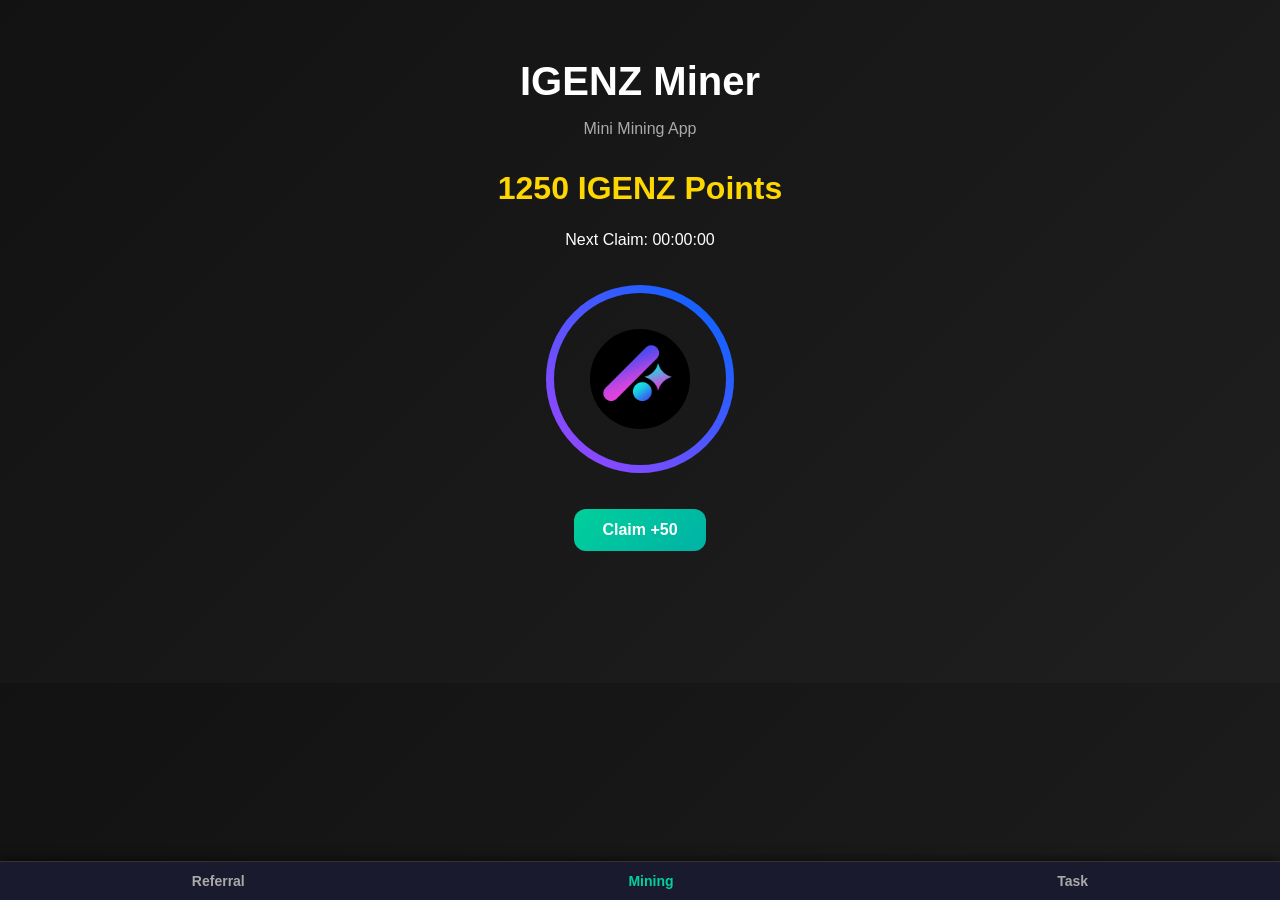
<file: index.html>
<!DOCTYPE html>
<html lang="en">

<head>
  <meta charset="UTF-8" />
  <meta name="viewport" content="width=device-width, initial-scale=1.0" />
  <title>IGENZ Miner</title>
  <style>
    body {
      margin: 0;
      font-family: 'Segoe UI', sans-serif;
      background: linear-gradient(135deg, #121212, #1f1f1f);
      color: white;
      text-align: center;
      padding-bottom: 100px;
    }
    
    .container {
      text-align: center;
      padding: 2rem;
    }
    
    .title {
      font-size: 2.5rem;
      margin-bottom: 0.3rem;
    }
    
    .subtitle {
      font-size: 1rem;
      color: #aaa;
      margin-bottom: 2rem;
    }
    
    #balance {
      font-size: 2rem;
      color: #ffd700;
      margin: 0.5rem 0 1.5rem;
    }
    
    .timer-section {
      font-size: 1rem;
      margin-bottom: 1.5rem;
    }
    
    .mining-circle {
      position: relative;
      width: 200px;
      height: 200px;
      margin: 30px auto;
    }
    
    .mining-circle img {
      width: 100px;
      height: 100px;
      position: absolute;
      top: 50%;
      left: 50%;
      transform: translate(-50%, -50%);
      border-radius: 50%;
    }
    
    .progress-ring {
      width: 200px;
      height: 200px;
    }
    
    .progress-ring-circle {
      stroke-dasharray: 565;
      stroke-dashoffset: 0;
      transform: rotate(-90deg);
      transform-origin: 50% 50%;
      animation: ringProgress 3600s linear infinite;
    }
    
    @keyframes ringProgress {
      from {
        stroke-dashoffset: 565;
      }
      
      to {
        stroke-dashoffset: 0;
      }
    }
    
    .claim-section {
      margin-top: 30px;
    }
    
    .claim-section button {
      padding: 12px 28px;
      background: linear-gradient(135deg, #00d09c, #00b2a5);
      border: none;
      border-radius: 12px;
      color: white;
      font-weight: bold;
      font-size: 16px;
      cursor: pointer;
    }
    
    .nav {
      position: fixed;
      bottom: 0;
      left: 0;
      right: 0;
      background-color: #1a1a2e;
      display: flex;
      justify-content: space-around;
      align-items: center;
      padding: 10px 0;
      box-shadow: 0 -2px 10px rgba(0, 0, 0, 0.5);
      border-top: 1px solid #333;
    }
    
    .nav button {
      background: none;
      color: #aaa;
      border: none;
      font-weight: bold;
      font-size: 14px;
      transition: color 0.3s ease;
    }
    
    .nav button:hover,
    .nav button.active {
      color: #00d09c;
    }
  </style>
</head>

<body>
  <div class="container">
    <h1 class="title">IGENZ Miner</h1>
    <p class="subtitle">Mini Mining App</p>
    
    <div class="balance-section">
      <h2 id="balance">1250 IGENZ Points</h2>
    </div>
    
    <div class="timer-section">
      <p>Next Claim: <span id="countdown">12:57:39</span></p>
    </div>
    
    <div class="mining-circle">
      <svg class="progress-ring" width="200" height="200">
        <defs>
          <linearGradient id="progress-gradient" x1="0%" y1="0%" x2="100%" y2="100%">
            <stop offset="0%" stop-color="#A044FF" />
            <stop offset="100%" stop-color="#0066FF" />
          </linearGradient>
        </defs>
        <circle class="progress-ring-circle" stroke="url(#progress-gradient)" stroke-width="8" fill="transparent" r="90" cx="100" cy="100" />
      </svg>
      <img src="logo.png" alt="IGENZ Logo" />
    </div>
    
    <div class="claim-section">
      <button id="claimButton">Wait for next claim</button>
    </div>
  </div>
  
  <div class="nav">
    <button onclick="location.href='referral.html'">Referral</button>
    <button class="active" onclick="location.href='index.html'">Mining</button>
    <button onclick="location.href='task.html'">Task</button>
  </div>
  
  <script src="script.js"></script>
</body>

</html>
</file>
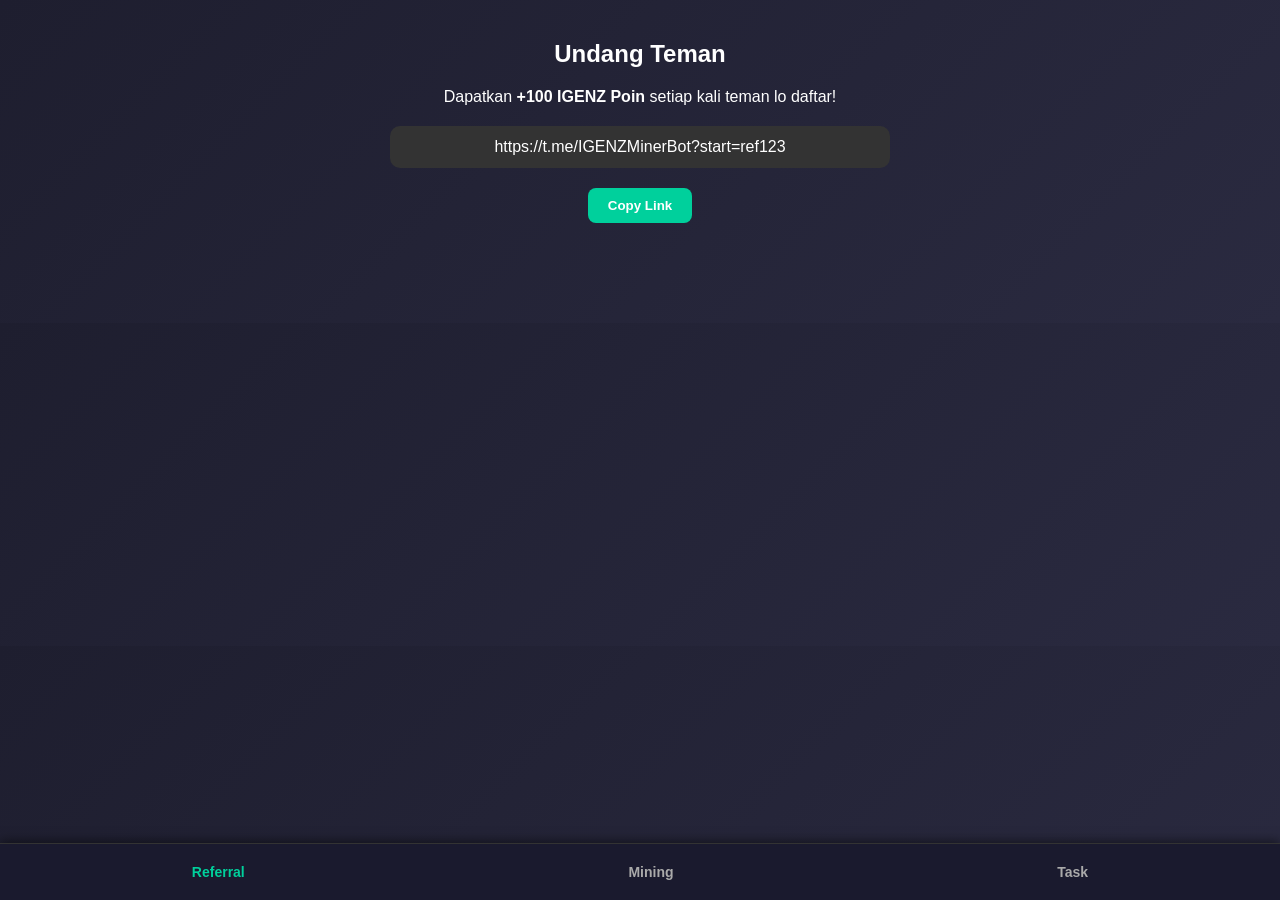
<file: referral.html>
<!DOCTYPE html>
<html lang="en">
<head>
  <meta charset="UTF-8" />
  <meta name="viewport" content="width=device-width, initial-scale=1.0"/>
  <title>Referral - IGENZ Miner</title>
  <style>
    body {
      font-family: 'Arial', sans-serif;
      background: linear-gradient(135deg, #1e1e2f, #2a2a40);
      color: #fff;
      margin: 0;
      padding: 20px;
      text-align: center;
    }

    .container {
      max-width: 500px;
      margin: auto;
      padding-bottom: 80px;
    }

    .ref-link {
      background-color: #333;
      padding: 12px;
      border-radius: 10px;
      margin: 20px 0;
      word-break: break-word;
    }

    button {
      padding: 10px 20px;
      background-color: #00d09c;
      border: none;
      border-radius: 8px;
      color: white;
      font-weight: bold;
      cursor: pointer;
      transition: background-color 0.3s ease;
    }

    button:hover {
      background-color: #00b88a;
    }

    /* Navbar styles */
    .nav {
      position: fixed;
      bottom: 0;
      left: 0;
      right: 0;
      background-color: #1a1a2e;
      display: flex;
      justify-content: space-around;
      align-items: center;
      padding: 10px 0;
      box-shadow: 0 -2px 10px rgba(0,0,0,0.5);
      border-top: 1px solid #333;
      animation: slideUp 0.5s ease-in-out;
    }

    .nav button {
      background: none;
      color: #aaa;
      border: none;
      font-weight: bold;
      font-size: 14px;
      transition: color 0.3s ease;
    }

    .nav button:hover, .nav button.active {
      color: #00d09c;
    }

    @keyframes slideUp {
      from {
        transform: translateY(100%);
        opacity: 0;
      }
      to {
        transform: translateY(0);
        opacity: 1;
      }
    }
  </style>
</head>
<body>
  <div class="container">
    <h2>Undang Teman</h2>
    <p>Dapatkan <strong>+100 IGENZ Poin</strong> setiap kali teman lo daftar!</p>
    <div class="ref-link" id="refLink">https://t.me/IGENZMinerBot?start=ref123</div>
    <button onclick="copyLink()">Copy Link</button>
  </div>

  <div class="nav">
    <button class="active" onclick="location.href='referral.html'">Referral</button>
    <button onclick="location.href='index.html'">Mining</button>
    <button onclick="location.href='task.html'">Task</button>
  </div>

  <script>
    function copyLink() {
      const refLink = document.getElementById('refLink');
      navigator.clipboard.writeText(refLink.textContent).then(() => {
        alert('Link berhasil disalin!');
      });
    }
  </script>
</body>
</html>
</file>
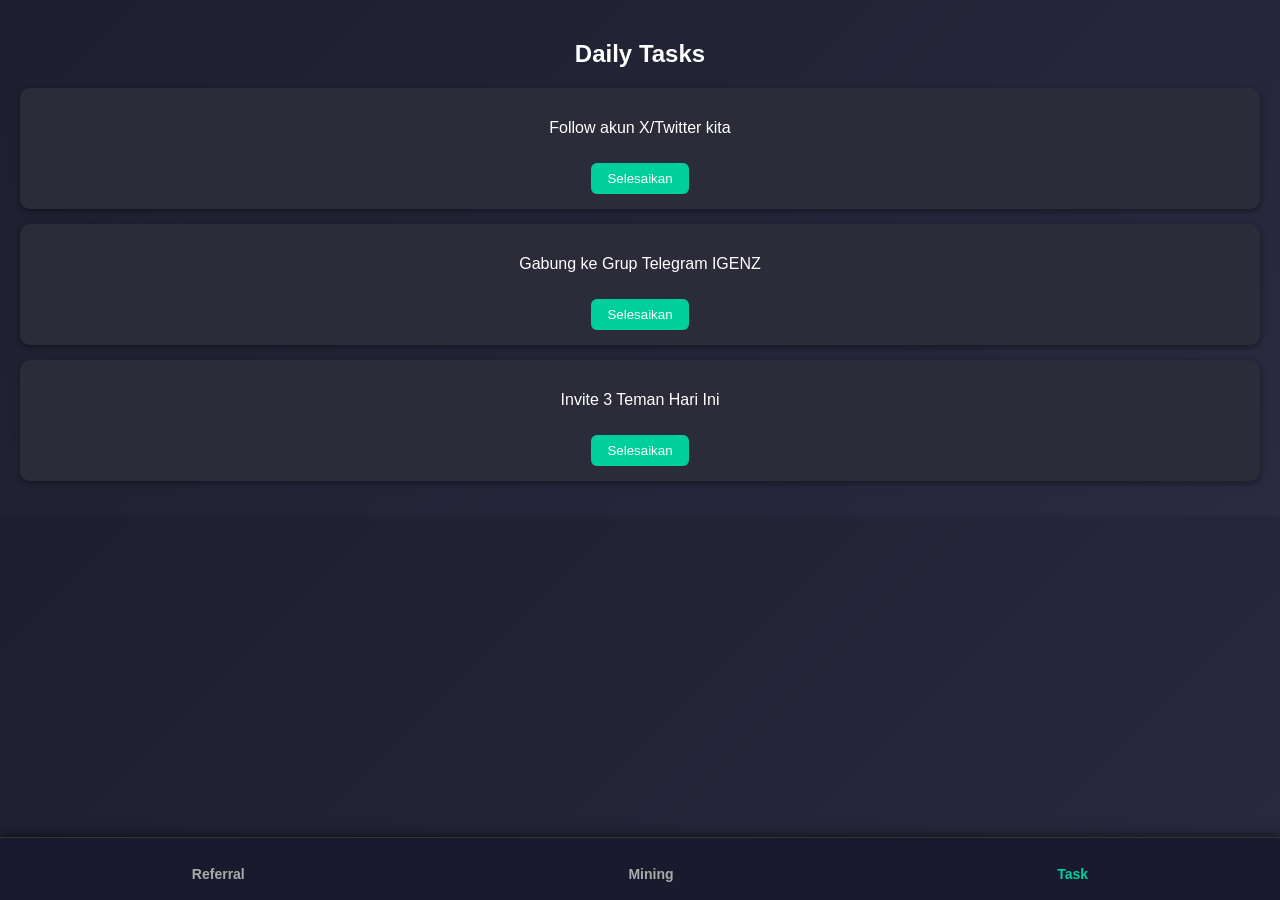
<file: task.html>
<!DOCTYPE html>
<html lang="en">
<head>
  <meta charset="UTF-8" />
  <meta name="viewport" content="width=device-width, initial-scale=1.0"/>
  <title>Tasks - IGENZ Miner</title>
  <style>
    body {
      font-family: 'Arial', sans-serif;
      background: linear-gradient(135deg, #1e1e2f, #2a2a40);
      color: #fff;
      margin: 0;
      padding: 20px;
      text-align: center;
    }

    .task {
      background-color: #2b2b3a;
      border-radius: 10px;
      padding: 15px;
      margin: 15px 0;
      box-shadow: 0 2px 6px rgba(0,0,0,0.4);
    }

    button {
      margin-top: 10px;
      padding: 8px 16px;
      background-color: #00d09c;
      border: none;
      border-radius: 6px;
      color: white;
      cursor: pointer;
      transition: background-color 0.3s ease;
    }

    button:hover {
      background-color: #00b88a;
    }

    /* Navbar styles */
    .nav {
      position: fixed;
      bottom: 0;
      left: 0;
      right: 0;
      background-color: #1a1a2e;
      display: flex;
      justify-content: space-around;
      align-items: center;
      padding: 10px 0;
      box-shadow: 0 -2px 10px rgba(0,0,0,0.5);
      border-top: 1px solid #333;
      animation: slideUp 0.5s ease-in-out;
    }

    .nav button {
      background: none;
      color: #aaa;
      border: none;
      font-weight: bold;
      font-size: 14px;
      transition: color 0.3s ease;
    }

    .nav button:hover, .nav button.active {
      color: #00d09c;
    }

    @keyframes slideUp {
      from {
        transform: translateY(100%);
        opacity: 0;
      }
      to {
        transform: translateY(0);
        opacity: 1;
      }
    }
  </style>
</head>
<body>
  <h2>Daily Tasks</h2>

  <div class="task">
    <p>Follow akun X/Twitter kita</p>
    <button onclick="location.href='https://x.com/igenzcomunity?t=UWoBndZ2OUz1UheSXPz3zQ&s=09'">Selesaikan</button>
  </div>

  <div class="task">
    <p>Gabung ke Grup Telegram IGENZ</p>
    <button onclick="location.href='https://t.me/igenzanouncement'">Selesaikan</button>
  </div>

  <div class="task">
    <p>Invite 3 Teman Hari Ini</p>
    <button onclick="location.href='referral.html'">Selesaikan</button>
  </div>

  <div class="nav">
    <button onclick="location.href='referral.html'">Referral</button>
    <button onclick="location.href='index.html'">Mining</button>
    <button class="active" onclick="location.href='task.html'">Task</button>
  </div>
</body>
</html>
</file>
